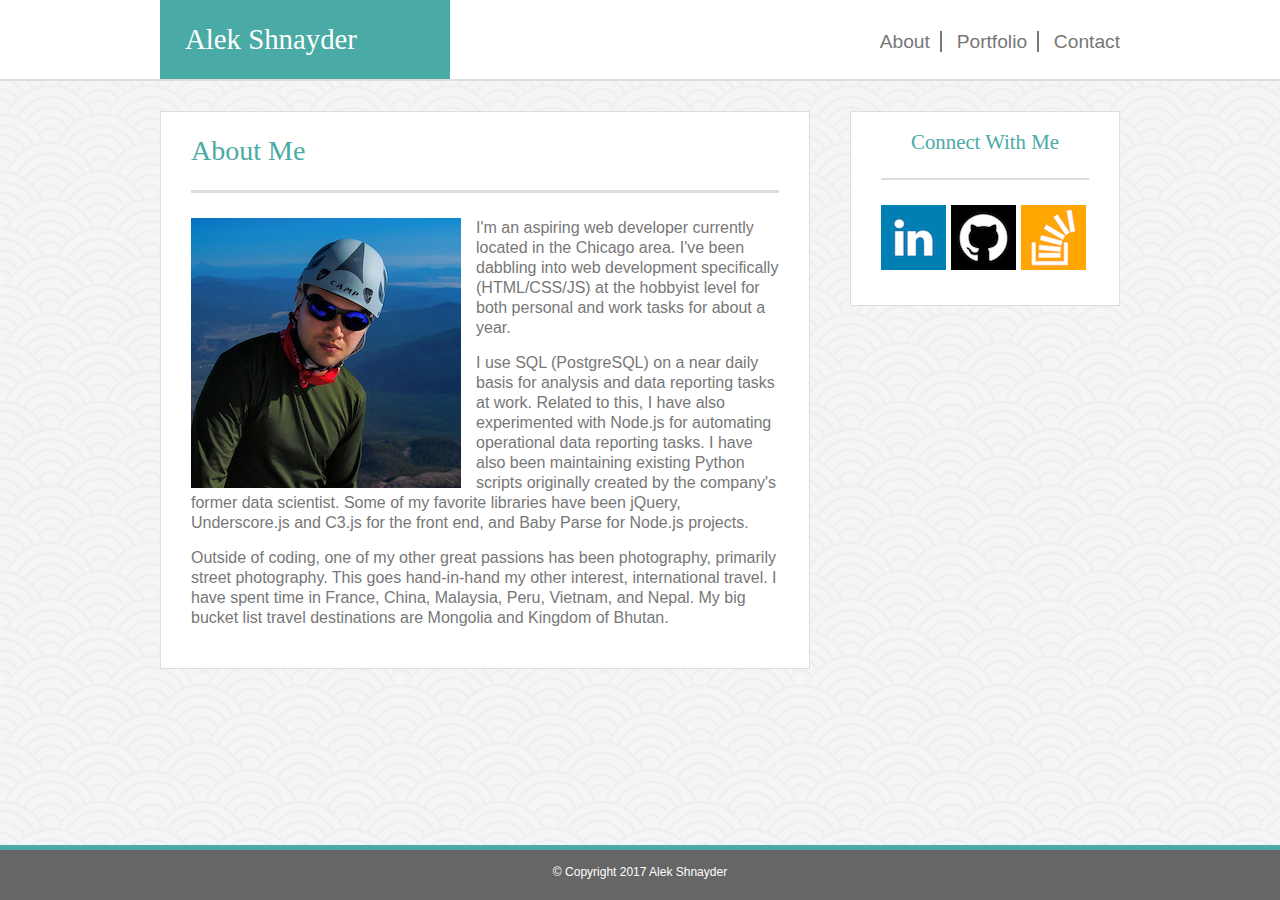
<file: index.html>
<!DOCTYPE html>
<html>
<head>
	<title>About</title>
	
	<!-- CSS Style Sheets -->
	<link rel="stylesheet" type="text/css" href="assets/css/reset.css"> 
	<link rel="stylesheet" type="text/css" href="assets/css/style.css">

	<!-- constrain viewport to screen size - for mobile -->
	<meta name="viewport" content="width=device-width, initial-scale=1">

</head>
<body>
	<header>
		<div id="navElements">
			<h1>Alek Shnayder</h1>
			<nav>
				<a href="index.html" id="about">About</a> 
				<a href="portfolio.html" id="portfolio">Portfolio</a>
				<a href="contact.html" id="contact">Contact</a>
			</nav>
		</div>
	</header>
	
	<div id="content">
		<div id="main">
			<h2>About Me</h2>
			<img src="./assets/images/profile.jpg" alt="Profile Picture" id="profilePic">
			<p>I'm an aspiring web developer currently located in the Chicago area. I've been dabbling into web development specifically (HTML/CSS/JS) at the hobbyist level for both personal and work tasks for about a year.</p>	

			<p>I use SQL (PostgreSQL) on a near daily basis for analysis and data reporting tasks at work. Related to this, I have also experimented with Node.js for automating operational data reporting tasks. I have also been maintaining existing Python scripts originally created by the company's former data scientist. Some of my favorite libraries have been jQuery, Underscore.js and C3.js for the front end, and Baby Parse for Node.js projects.</p>	

			<p>Outside of coding, one of my other great passions has been photography, primarily street photography. This goes hand-in-hand my other interest, international travel. I have spent time in France, China, Malaysia, Peru, Vietnam, and Nepal. My big bucket list travel destinations are Mongolia and Kingdom of Bhutan.</p>
		</div>	

		<!-- sidebar for profile links -->
		<div id="connect">
			<h3>Connect With Me</h3>
			<a href="https://www.linkedin.com/in/alekshnayder"><img src="./assets/images/linkedin.png" alt="Linkedin"></a>
			<a href="https://github.com/Alek-S"><img src="./assets/images/github.png" alt="Github"></a>
			<a href="http://stackexchange.com/users/9065262/alek"><img src="./assets/images/stackoverflow.png" alt="Stack Overflow"></a>
		</div>
	</div>

	<footer>
		<p>© Copyright 2017 Alek Shnayder</p>
	</footer>
</body>
</html>
</file>
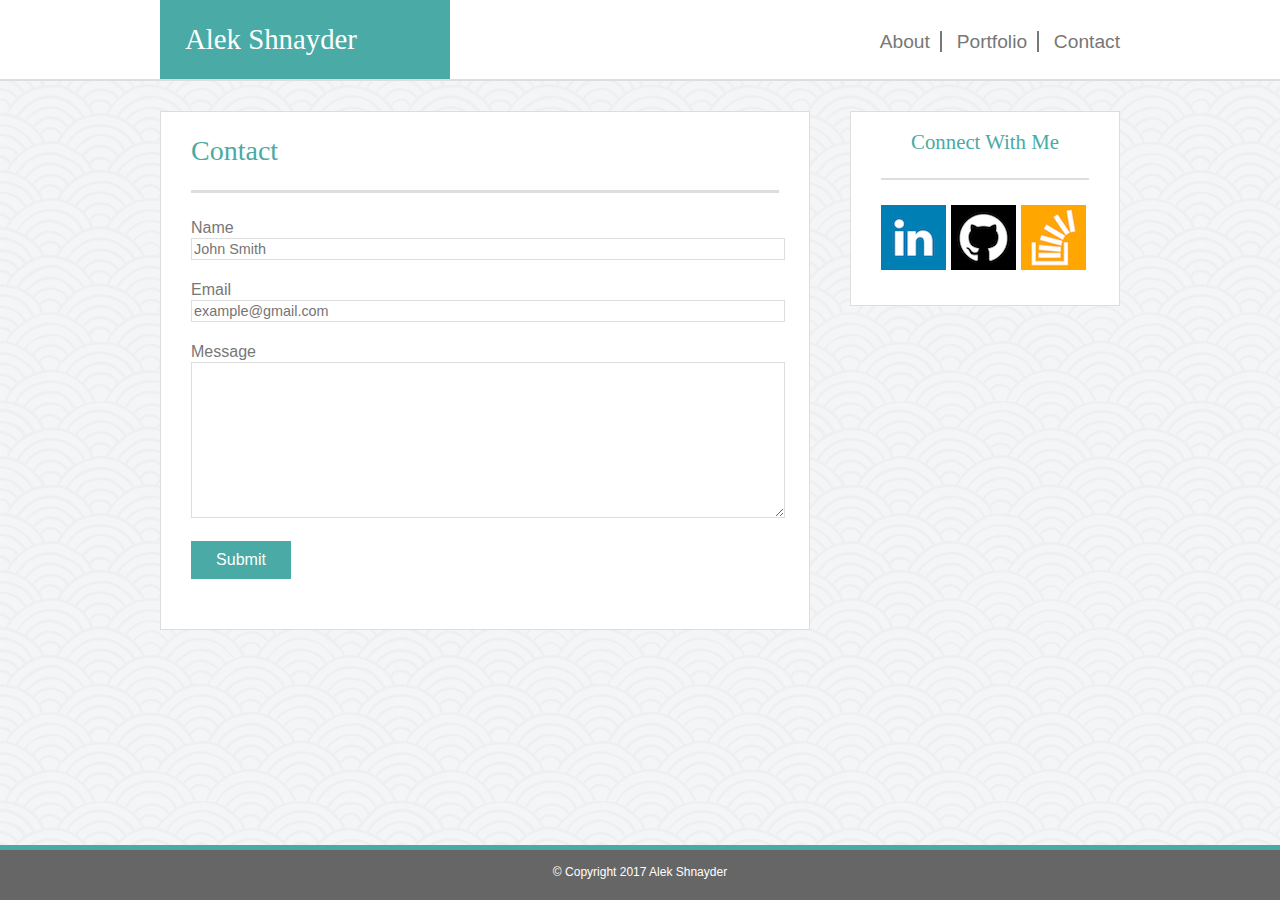
<file: contact.html>
<!DOCTYPE html>
<html>
<head>
	<title>Contact</title>

	<!-- CSS Style Sheets -->
	<link rel="stylesheet" type="text/css" href="assets/css/reset.css"> 
	<link rel="stylesheet" type="text/css" href="assets/css/style.css">
	
	<!-- constrain viewport to screen size - for mobile -->
	<meta name="viewport" content="width=device-width, initial-scale=1">

</head>
<body>

	<header>
		<div id="navElements">
			<h1>Alek Shnayder</h1>
			<nav>
				<a href="index.html" id="about">About</a> 
				<a href="portfolio.html" id="portfolio">Portfolio</a>
				<a href="contact.html" id="contact">Contact</a>
			</nav>
			</nav>
		</div>
	</header>

	<div id="content">
		<div id="main">
			<h2>Contact</h2>
			<form id="contactForm">
				<label for='name' class="label">Name</label><br>
				<input type="text" name="Name" id="name" placeholder="John Smith"><br>
				<label for="email" class="label">Email</label><br>
				<input type="email" name="email" id="email" placeholder="example@gmail.com"><br>
			</form>
			<span>Message</span><br>
			<textarea name="textarea" form="contactForm"></textarea>
			<button type="submit" form="contactForm" value="Submit">Submit</button>
		</div>
	
		<!-- sidebar for profile links -->
		<div id="connect">
			<h3>Connect With Me</h3>
			<a href="https://www.linkedin.com/in/alekshnayder"><img src="./assets/images/linkedin.png" alt="Linkedin"></a>
			<a href="https://github.com/Alek-S"><img src="./assets/images/github.png" alt="Github"></a>
			<a href="http://stackexchange.com/users/9065262/alek"><img src="./assets/images/stackoverflow.png" alt="Stack Overflow"></a>
		</div>
	</div>

	<footer>
		<p>© Copyright 2017 Alek Shnayder</p>
	</footer>
</body>
</html>
</file>
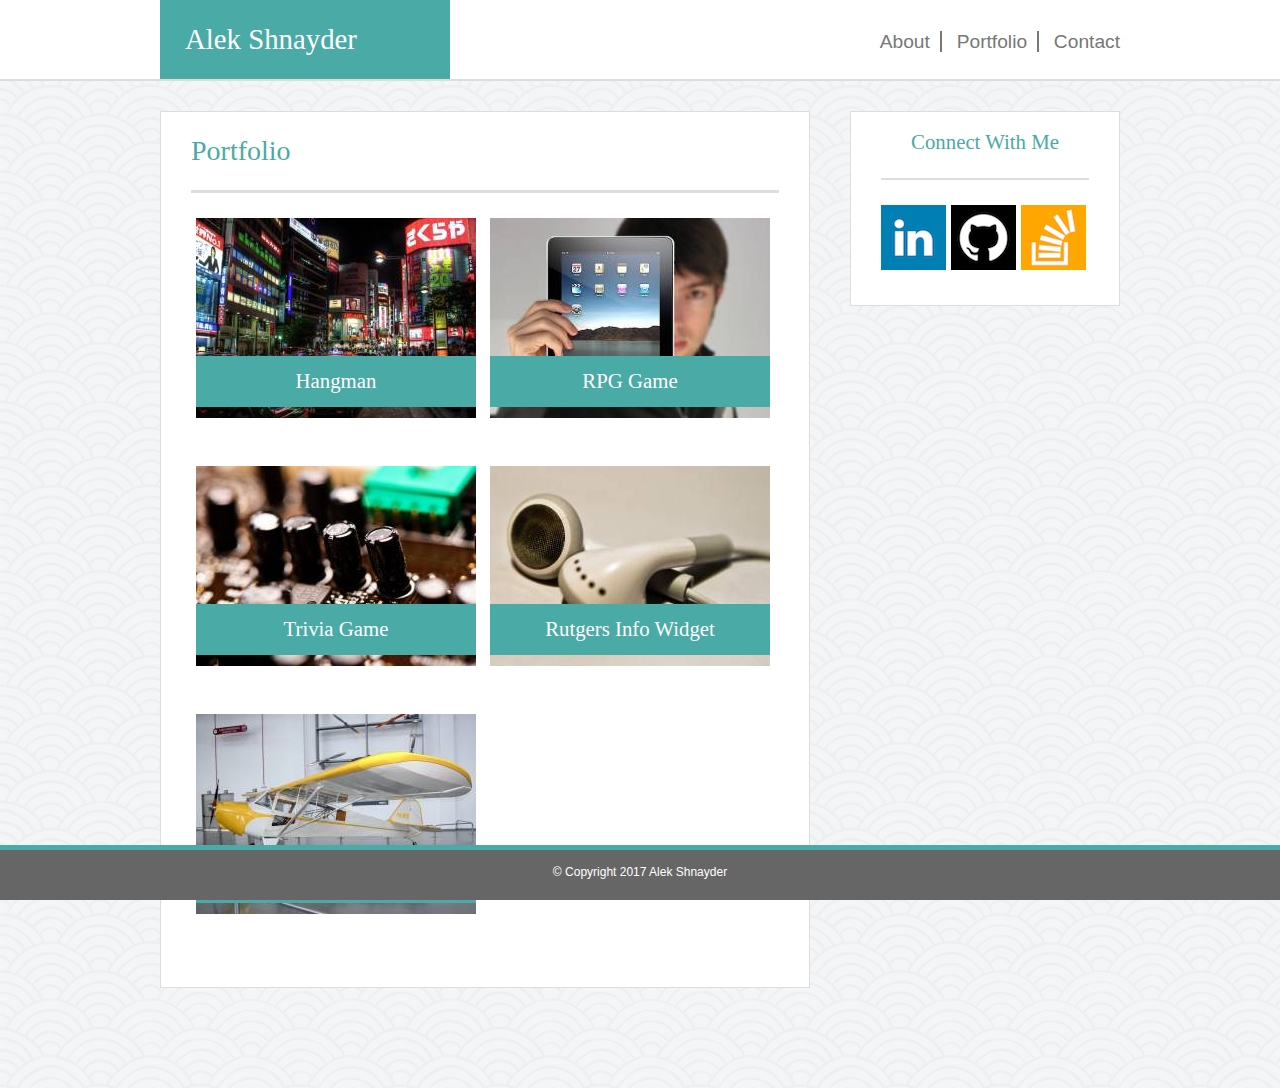
<file: portfolio.html>
<!DOCTYPE html>
<html>
<head>
	<title>Portfolio</title>
	
	<!-- CSS Style Sheets -->
	<link rel="stylesheet" type="text/css" href="assets/css/reset.css"> 
	<link rel="stylesheet" type="text/css" href="assets/css/style.css">

	<!-- constrain viewport to screen size - for mobile -->
	<meta name="viewport" content="width=device-width, initial-scale=1">
	
</head>
<body>

	<header>
		<div id="navElements">
			<h1>Alek Shnayder</h1>
			<nav>
				<a href="index.html" id="about">About</a> 
				<a href="portfolio.html" id="portfolio">Portfolio</a>
				<a href="contact.html" id="contact">Contact</a>
			</nav>
			</nav>
		</div>
	</header>

	<div id="content">
		<div id="main">
			<h2>Portfolio</h2>

			<div class="project">
				<img src="assets/images/nightlife-q-c-280-200-4.jpg" alt="Hangman Project">
				<h3 class="projectName">Hangman</h3>
			</div>	
			
			<div class="project">
				<img src="assets/images/technics-q-c-280-200-1.jpg" alt="RPG Game Project">
				<h3 class="projectName">RPG Game</h3>
			</div>	
			
			<div class="project">
				<img src="assets/images/technics-q-c-280-200-4.jpg" alt="Trivia Game Project">
				<h3 class="projectName">Trivia Game</h3>
			</div>
			
			<div class="project">
				<img src="assets/images/technics-q-c-280-200-5.jpg" alt="Info Widget Project">
				<h3 class="projectName">Rutgers Info Widget</h3>
			</div>	
			
			<div class="project">
				<img src="assets/images/transport-q-c-280-200-2.jpg" alt="Rock Paper Scissor Project">
				<h3 class="projectName">Rock Paper Scissors</h3>
			</div>

		</div>

		<!-- sidebar for profile links -->
		<div id="connect">
			<h3>Connect With Me</h3>
			<a href="https://www.linkedin.com/in/alekshnayder"><img src="./assets/images/linkedin.png" alt="Linkedin"></a>
			<a href="https://github.com/Alek-S"><img src="./assets/images/github.png" alt="Github"></a>
			<a href="http://stackexchange.com/users/9065262/alek"><img src="./assets/images/stackoverflow.png" alt="Stack Overflow"></a>
		</div>
	</div>

	<footer>
		<p>© Copyright 2017 Alek Shnayder</p>
	</footer>
</body>
</html>
</file>
<file: assets/css/style.css>
body{
    background-image: url("../images/seigaiha.png");
    background-repeat: repeat;
    margin: auto;
    margin-top: 0px;
}
a,p, form, textarea, span, input{
	text-decoration: none;
	color: #777777;
	font-family: 'Arial', 'Helvetica Neue', Helvetica, sans-serif;
	font-weight: lighter;
	line-height: 125%;
}
header{
	background-color: #ffffff;
	margin-right: 0px; 
	margin-left: 0px;
	width: 100%;
	margin-bottom: 30px;
	border-bottom: 2px solid #dddddd;
}
#navElements{
	margin: auto;
	width: 960px;
	box-sizing: border-box;
}
h1{
	display: inline-block;
	color: #fff;
	background-color: #4aaaa5;
	font-family: 'Georgia', Times, 'Times New Roman', serif;
	font-size: 1.8em;
	padding-left: 25px;
	padding-right: 25px;
	padding-top: 25px;
	padding-bottom: 25px;
	width: 240px;
	margin-top: 0px;
	margin-bottom: 0px;
}
h2{
	color: #4aaaa5;
	font-size: 1.75em;
	padding-bottom: 25px;
	border-bottom: 3px solid #dddddd;
	margin-top: 25px;
	margin-bottom: 25px;
}
h3{
	color: #4aaaa5;
	font-size: 1.3em;
	text-align: center;
	padding-bottom: 25px;
	border-bottom: 2px solid #dddddd;
	margin-bottom: 25px;
	margin-top: 10px;

}

/*navigation bar*/
nav{
	display: inline-block;
	font-size: 1.2em;
	float: right;
    padding-top: 30px;
}
#about{
	border-right: 2px solid #777777;
	padding-right: 10px;
	padding-left: 10px;
}
#portfolio{
	border-right: 2px solid #777777;
	padding-right: 10px;
	padding-left: 10px;
}
#contact{
	padding-left: 10px;
}
/**/
#content{
	margin: auto;
	width: 960px;
	box-sizing: border-box;
}
#main{
	display: inline-block;
	width: 650px;
	box-sizing: border-box;
	background-color: #ffffff;
	border-style: solid;
	border-color: #dddddd;
	border-width: 1px;
	padding-left: 30px;
	padding-right: 30px;
	float: left;
	padding-bottom: 25px;
	margin-bottom: 100px;
}
#main p{
	margin-bottom: 15px;
}
#connect{
	display: inline-block;
	width: 270px;
	box-sizing: border-box;
	background-color: #ffffff;
	border-style: solid;
	border-color: #dddddd;
	border-width: 1px;
	float: right;
	padding-top: 10px;
	padding-left: 30px;
	padding-right: 30px;
	padding-bottom: 30px;
}
#connect a{
	margin-right: 1px;
}
footer{
	clear: both;
	background-color: #666666;
	margin-right: 0px; 
	margin-left: 0px;
	width: 100%;
	height: 50px;
	margin-bottom: 30px;
	border-top: 5px solid #4aaaa5;
	position: fixed;
	bottom: -30px;
}
footer p{
	padding-top: 15px;
	color: #ffffff;
	font-family: 'Arial', 'Helvetica Neue', Helvetica, sans-serif;
	font-weight: lighter;
	font-size: .75em;
	text-align: center;
}
#profilePic{
	float: left;
	margin-right: 15px;
}
input, textarea{
	margin-bottom: 20px;
	font-size: .9em;
	width: 100%;
	border-style: solid;
	border-color: #dddddd;
	border-width: 1px;
}
textarea{
	height: 150px;
}
button{
	margin-bottom: 25px;
	background-color: #4aaaa5;
	padding-top: 10px;
	padding-bottom: 10px;
	width: 100px;
	border: none;
	color: #ffffff;
	font-size: 1em;
}
.project{
	display: inline-block;
	width: 280px;
	height: 200px;
	box-sizing: border-box;
	margin-right: 5px;
	margin-left: 5px;
}
.projectName{
	color: #ffffff;
	background-color: #4aaaa5;
	padding-top: 15px;
	padding-bottom: 15px;
	width: 280px;
	box-sizing: border-box;
	border: none;
	position: relative;
    bottom: 75px;
}

/*Mobile responsive resolutions*/

/*start of 980*/
@media screen and (max-width:980px){
	#navElements{
		width: 740px;
	}
	#content{
		width: 740px;
		margin: auto;
	}
	#main{
		width: 400px;
	}
	#profilePic{
		margin-bottom: 20px;
		margin-left: 30px;
		float: none;
	}
	p{
		line-height: 175%;
	}
	.project{
		margin-left: 30px;
	}
} 
/*end of 980*/

/*start of 768*/
@media screen and (max-width:768px){
	#navElements{
		width: 90%;
	}
	#content{
		width: 90%;
		margin: auto;
	}
	#main{
		width: 100%;
		margin-bottom: 40px;
	}
	#profilePic{
		margin-bottom: 20px;
		margin-left: 0px;
		float: left;
	}
	#connect{
		width: 100%;
		margin-bottom: 100px;
	}
	#connect h3{
		text-align: left;
	}
	.project{
		margin-left: 10px;
	}
} 
/*end of 768*/

/*start of 640*/
@media screen and (max-width:640px){
	header, #navElements{
		width: 100%;
		height: 125px;
		border-bottom: 1px solid #dddddd;
	}
	header h1{
		width: 100%;
		margin-left: 0;
		text-align: center;
	}
	nav{
		font-size: .9em;
    	padding-top: 15px;
    	width: 100%;
	}
	#about{
		float: left;
		width: 33.3%;
		border: none;
		text-align: center;
		padding-right: 0px;
		padding-left: 0px;
	}
	#portfolio{
		float: left;
		width: 33.3%;
		border: none;
		text-align: center;
		padding-right: 0px;
		padding-left: 0px;
	}
	#contact{
		float: left;
		width: 33.3%;
		border: none;
		text-align: center;
		padding-left: 0px;
	}
	.project{
		display: block;
		margin: auto;
		margin-bottom: 30px;
	}
} 
/*end of 640*/
</file>
